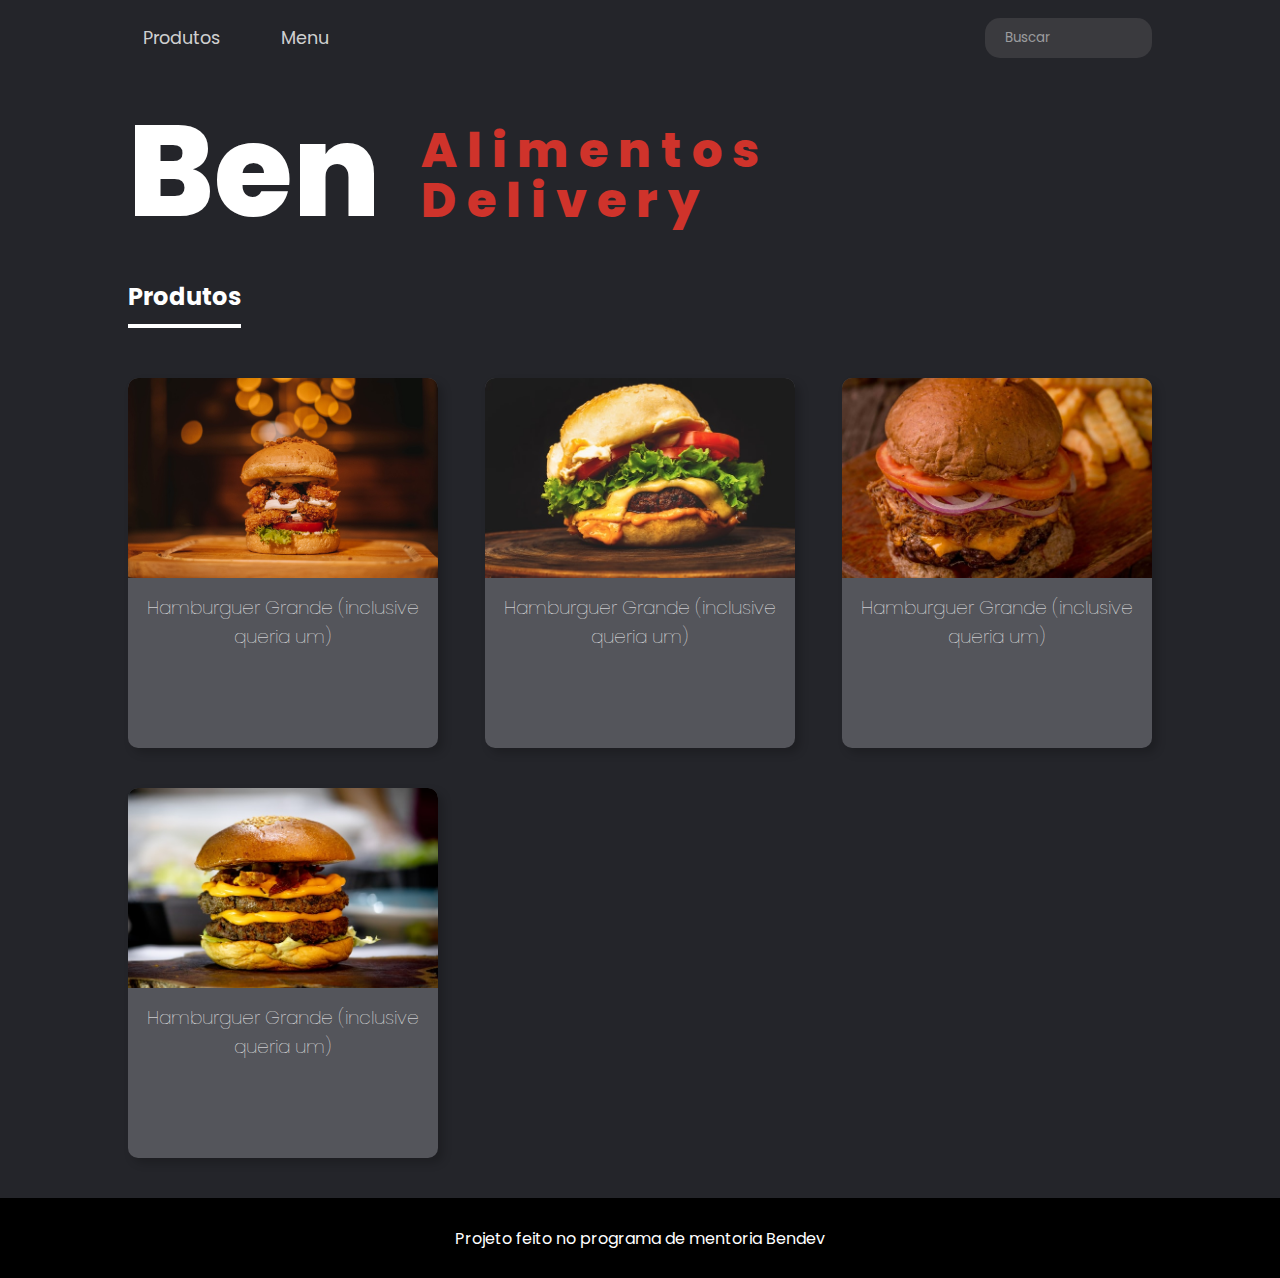
<file: index.html>
<!DOCTYPE html>
<html lang="pt-BR">
  <head>
    <meta charset="UTF-8" />
    <meta http-equiv="X-UA-Compatible" content="IE=edge" />
    <meta name="viewport" content="width=device-width, initial-scale=1.0" />
    <link rel="stylesheet" href="./index.css" />
    <link rel="stylesheet" href="./css/reset.css" />
    <link rel="stylesheet" href="./css/global.css">
    <title>Ben Alimentos</title>
  </head>
  <body>
    <div class="home">
      <div class="container">
        <nav class="navbar container">
          <ul class="container">
            <li>Produtos</li>
            <li>Menu</li>
          </ul>
          <div class="search">
            <input type="text" placeholder="Buscar" />
          </div>
        </nav>

        <section class="content">
          <h1>Ben <span>Alimentos Delivery</span></h1>

          <div class="products">
            <nav class="productsNavbar">
              <ul>
                <li><a href="#">Produtos</a></li>
              </ul>
            </nav>
            <div class="productsItems">
                <!-- Cards -->
              <div class="card">
                <div class="background">
                  <img src="./assets/imgs/hamburguer.jpg" alt="Item" />
                </div>
                <div class="infos">
                  <h3>Hamburguer Grande (inclusive queria um)</h3>
                  <div class="score"></div>
                </div>
              </div>

              <div class="card">
                <div class="background">
                  <img src="./assets/imgs/hamburguer2.jpg" alt="Item" />
                </div>
                <div class="infos">
                  <h3>Hamburguer Grande (inclusive queria um)</h3>
                  <div class="score"></div>
                </div>
              </div>

              <div class="card">
                <div class="background">
                  <img src="./assets/imgs/hamburguer3.jpg" alt="Item" />
                </div>
                <div class="infos">
                  <h3>Hamburguer Grande (inclusive queria um)</h3>
                  <div class="score"></div>
                </div>
              </div>

              <div class="card">
                <div class="background">
                  <img src="./assets/imgs/hamburguer4.jpg" alt="Item" />
                </div>
                <div class="infos">
                  <h3>Hamburguer Grande (inclusive queria um)</h3>
                  <div class="score"></div>
                </div>
              </div>

            </div>
          </div>
        </section>
      </div>
      <footer class="footer">
        <p>Projeto feito no programa de mentoria Bendev</p>
      </footer>
    </div>

    <script src="./index.js"></script>
  </body>
</html>
</file>
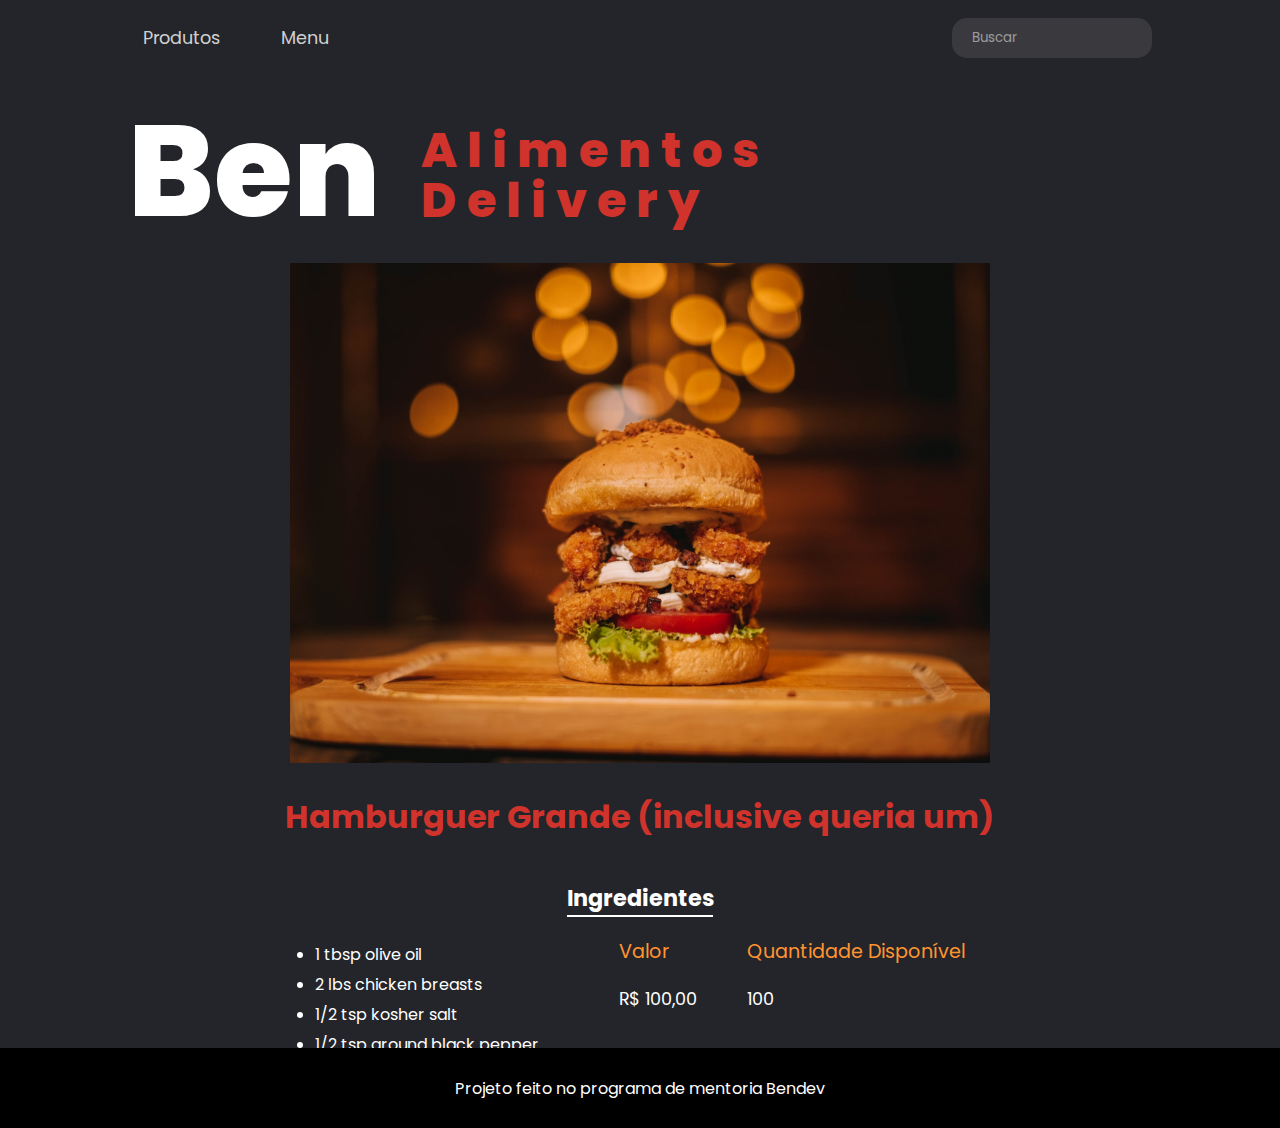
<file: pages/product/product.html>
<!DOCTYPE html>
<html lang="pt-BR">
  <head>
    <meta charset="UTF-8" />
    <meta http-equiv="X-UA-Compatible" content="IE=edge" />
    <meta name="viewport" content="width=device-width, initial-scale=1.0" />
    <link rel="stylesheet" href="./../../index.css" />
    <link rel="stylesheet" href="./../../css/reset.css" />
    <link rel="stylesheet" href="./../../css/global.css" />
    <link rel="stylesheet" href="./product.css" />
    <title>Ben Alimentos</title>
  </head>
  <body>
    <div class="home">
      <div class="container">
        <nav class="navbar">
          <ul>
            <li>Produtos</li>
            <li>Menu</li>
          </ul>
          <div class="search">
            <input type="text" placeholder="Buscar" />
          </div>
        </nav>

        <section class="content">
          <h1>Ben <span>Alimentos Delivery</span></h1>

          <section class="product">
            <div class="productItem">
              <div class="productImg">
                <img
                  src="./../../assets//imgs/hamburguer.jpg"
                  alt="Hamburguer"
                />
              </div>
              <div class="productInfos">
                <h2>Hamburguer Grande (inclusive queria um)</h2>
                <p class="productIngredients">Ingredientes</p>
                <div class="ingredients">
                  <ul>
                    <li>1 tbsp olive oil</li>
                    <li>2 lbs chicken breasts</li>
                    <li>1/2 tsp kosher salt</li>
                    <li>1/2 tsp ground black pepper</li>
                    <li>2 tbsp buttero (if ordered)</li>
                  </ul>
                  <div class="price">
                    <div>
                      <p>Valor</p>
                      <p>R$ 100,00</p>
                    </div>
                    <div class="amount">
                      <p>Quantidade Disponível</p>
                      <p>100</p>
                    </div>
                  </div>
                </div>
              </div>
            </div>
          </section>
        </section>
      </div>
      <footer class="footer">
        <p>Projeto feito no programa de mentoria Bendev</p>
      </footer>
    </div>
  </body>
</html>
</file>
<file: index.css>
.home {
    width: 100%;
    min-height: calc(100vh);
    height: auto;
    background-color: #24252A;
    position: relative;
}

/* Navbar */
.navbar {
    width: 100%;
    height: 100%;
    grid-row: 1 / 2;
    display: flex;
    justify-content: space-between;
    align-items: center;
}

.navbar ul {
    display: flex;
}

.navbar ul li {
    color: rgba(255, 255, 255, 0.8);
    margin: 10px 30px 10px 0;
    padding: 15px;
    font-family: 'Poppins', sans-serif;
    font-size: 1.1rem;
    cursor: pointer;
    transition: all 0.2s;
}

.navbar ul li:hover {
    color: #fff;
}


.search {
    width: 200px;
}

.search input {
    width: 100%;
    height: 40px;
    border: none;
    background-color: #3a3a3e;
    border-radius: 15px;
    padding-left: 20px;
    outline: none;
    color: #fff;
}

.search input::placeholder {
    color: rgba(255, 255, 255, 0.5);
}

/* Home Main Contet*/
.content h1{
    width: 100%;
    color: #fff;
    font-size: 8rem;
    font-weight: 800;
    display: flex;
}

.content h1 span {
    height: 100%;
    max-width: 250px;
    display: flex;
    flex-direction: column;
    flex-wrap: wrap;
    align-self: center;
    padding-top: 8px;
    margin-left: 40px;
    font-size: 3rem;
    letter-spacing: 10px;
    line-height: 50px;
    color: #ff382cc7;
}

.products {
    width: 100%;
    height: auto;
    padding-bottom: 80px;
}

.productsNavbar {
    width: 100%;
    height: 60px;
    display: flex;
    align-items: center;
}

.productsNavbar ul {
    width: 100%;
    height: 100%;
    display: flex;
}

.productsNavbar ul li {
    height: 100%;
    display: flex;
    align-items: center;
    border-bottom: 4px solid #fff;
}

.productsNavbar ul li a {
    font-size: 1.5rem;
    font-weight: bold;
    color: #fff;
}

.productsItems {
    width: 100%;
    height: auto;
    display: flex;
    flex-wrap: wrap;
    justify-content: space-between;
    padding-top: 50px;
}

/* Card Products */
.card {
    width: 310px;
    height: 370px;
    margin-bottom: 40px;
    background-color: #54555B;
    border-radius: 10px;
    box-shadow: 5px 5px 10px rgba(0, 0, 0, 0.2);
    transition: all 0.2s;
    cursor: pointer;
}

.card:hover {
    transform: translateY(-10px);
    box-shadow: 5px 5px 10px rgba(0, 0, 0, 0.4);
}

.background {
    width: 100%;
    height: 200px;
}

.background img {
    width: 100%;
    height: 100%;
    background-size: cover;
    background-position: center;
    object-fit: cover;
    border-radius: 10px 10px 0 0;
}

.infos {
    width: 100%;
    height: calc(100% - 215px);
    display: flex;
    justify-content: center;
    margin-top: 15px;
}

.infos h3 {
    height: 100%;
    color: #fff;
    font-weight: lighter;
    text-align: center;
}

/* Footer */
.footer {
    width: 100vw;
    max-width: 100%;
    height: 80px;
    position: absolute;
    bottom: 0;
    background-color: #000;
    display: flex;
    justify-content: center;
    align-items: center;
}

.footer p {
    color: #fff;
}

@media (max-width: 414px) {

    .content h1 {
        font-size: 4rem;
    }

    .content h1 span {
        font-size: 1.6rem;
        line-height: 1;
        margin-left: 25px;
    }

    .productsItems {
        justify-content: center;
    }
}

@media (max-width: 637px) {
    .productsItems {
        justify-content: center;
    }

    .content h1 {
        font-size: 5rem;
    }

    .content h1 span {
        font-size: 2.4rem;
        line-height: 1;
        margin-left: 25px;
    }
}

@media (max-width: 414px) {
    .productsItems {
        justify-content: center;
    }

    .content h1 {
        font-size: 4rem;
    }

    .content h1 span {
        font-size: 1.6rem;
        line-height: 1;
        margin-left: 25px;
    }
}
</file>
<file: css/global.css>
@import url('https://fonts.googleapis.com/css2?family=Poppins:wght@300;400;500;700&display=swap');

.container {
    max-width: 1440px;
    width: 100%;
    height: auto;
    margin: 0 auto;
}

@media (max-width: 1460px) {
    .container {
        max-width: 1300px;
    }
}

@media (max-width: 1325px) {
    .container {
        max-width: 1024px;
    }
}

@media (max-width: 1040px) {
    .container {
        max-width: 880px;
    }
}

@media (max-width: 900px) {
    .container {
        max-width: 640px;
    }
}

@media (max-width: 414px) {
    .container {
        max-width: 370px;
    }
}
</file>
<file: pages/product/product.css>
.home {
  width: 100%;
  min-height: calc(100vh - 80px);
  height: auto;
  background-color: #24252a;
  position: relative;
}

/* Navbar */
.navbar {
  width: 100%;
  height: 100%;
  grid-row: 1 / 2;
  display: flex;
  justify-content: space-between;
  align-items: center;
}

.navbar ul {
  display: flex;
}

.navbar ul li {
  color: rgba(255, 255, 255, 0.8);
  margin: 10px 30px 10px 0;
  padding: 15px;
  font-family: "Poppins", sans-serif;
  font-size: 1.1rem;
  cursor: pointer;
  transition: all 0.2s;
}

.navbar ul li:hover {
  color: #fff;
}

.search {
  width: 200px;
}

.search input {
  width: 100%;
  height: 40px;
  border: none;
  background-color: #3a3a3e;
  border-radius: 15px;
  padding-left: 20px;
  outline: none;
  color: #fff;
}

.search input::placeholder {
  color: rgba(255, 255, 255, 0.5);
}

/* Product */
.product {
  width: 100%;
  height: calc(100vh - 160px);
  display: flex;
  align-items: center;
}

.productItem {
  width: 100%;
  height: 100%;
  display: flex;
  margin-bottom: 150px;
  align-items: center;
}

.productImg {
  width: 700px;
  height: 500px;
}

.productImg img {
  max-width: 100%;
  /* max-height: 100%; */
  background-size: cover;
  background-position: center;
  object-fit: cover;
}

.productInfos {
  margin-left: 80px;
  color: #fff;
  display: flex;
  flex-direction: column;
}

.productInfos h2 {
  color: #ff382cc7;
  font-size: 2rem;
  margin-bottom: 40px;
}

.productIngredients {
  max-width: 146px;
  margin-bottom: 15px;
  font-size: 1.4rem;
  font-weight: bold;
  border-bottom: 2px solid #fff;
}

.productInfos ul {
  list-style: initial;
}

.productInfos ul li {
  margin-left: 18px;
}

.ingredients {
  display: flex;
}

.price {
  display: flex;
  margin-left: 80px;
}

.price div p:nth-child(1) {
  font-size: 1.2rem;
  color: #ff9431;
}

.price div p:nth-child(2) {
  font-size: 1.1rem;
}

.amount {
  margin-left: 50px;
}

/* Footer */
.footer {
  width: 100vw;
  max-width: 100%;
  height: 80px;
  position: absolute;
  bottom: 0;
  background-color: #000;
  display: flex;
  justify-content: center;
  align-items: center;
}

.footer p {
  color: #fff;
}

@media (max-width: 1460px) {
  .home {
    padding-bottom: 120px;
  }

  .productItem {
    display: flex;
    flex-direction: column;
    margin-top: 140px;
  }

  .productImg {
    width: 100%;
    display: flex;
    justify-content: center;
  }

  .productImg img {
    max-width: 700px;
  }

  .productInfos {
    width: 100%;
    display: flex;
    margin-left: 0;
    margin-top: 30px;
  }

  .productInfos h2 {
    text-align: center;
  }

  .productInfos p {
    align-self: center;
    margin-bottom: 20px;
  }

  .ingredients {
    align-self: center;
  }

  .ingredients ul li {
    margin: 5px 0;
  }
}

@media (max-width: 900px) {
  .home {
    padding-bottom: 180px;
  }
}

@media (max-width: 700px) {
    .productImg img {
        width: 600px;
    }
  }

  @media (max-width: 620px) {
    .productImg img {
        width: 500px;
    }
  }

@media (max-width: 414px) {
  .productImg {
    padding-top: 20px;
  }

  .productImg img {
    width: 380px;
  }

  .ingredients {
      flex-direction: column;
  }

  .price {
      margin-left: 0;
      padding-top: 20px;
      justify-content: space-between;
  }
}
</file>
